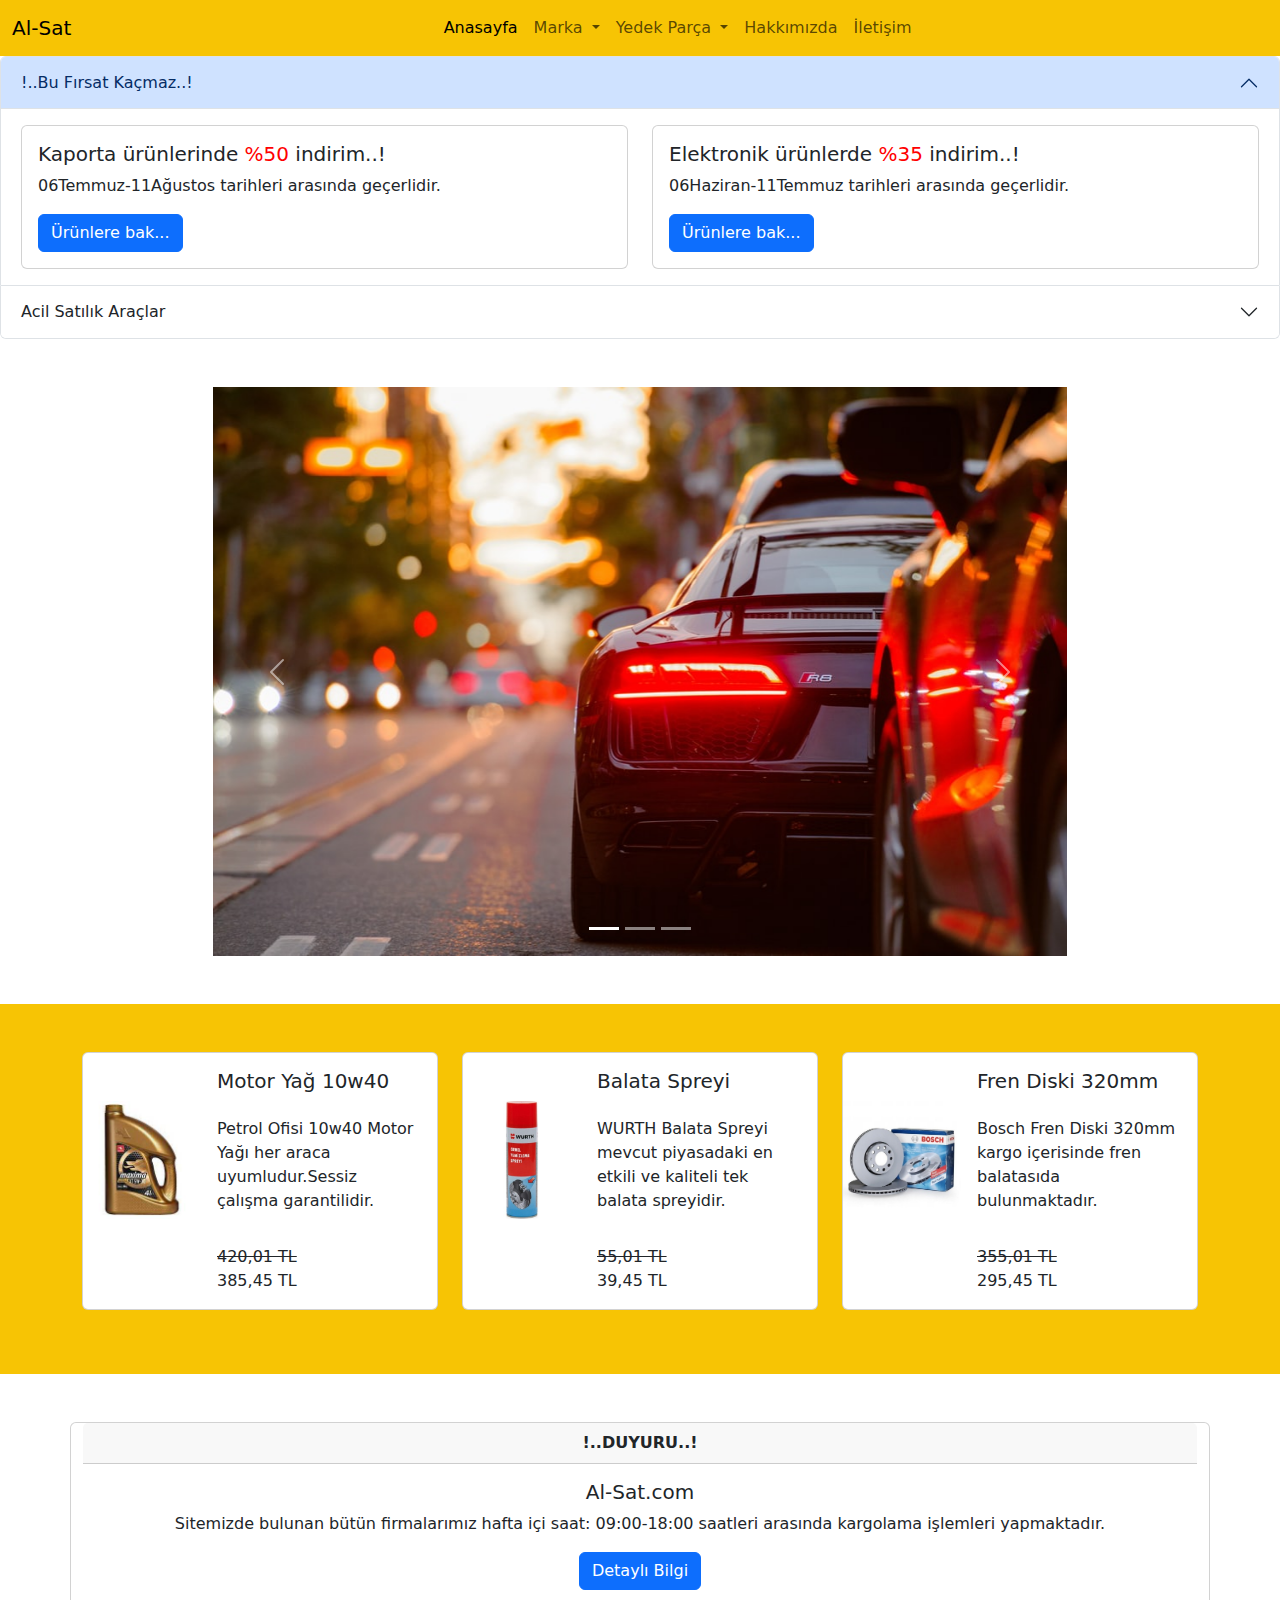
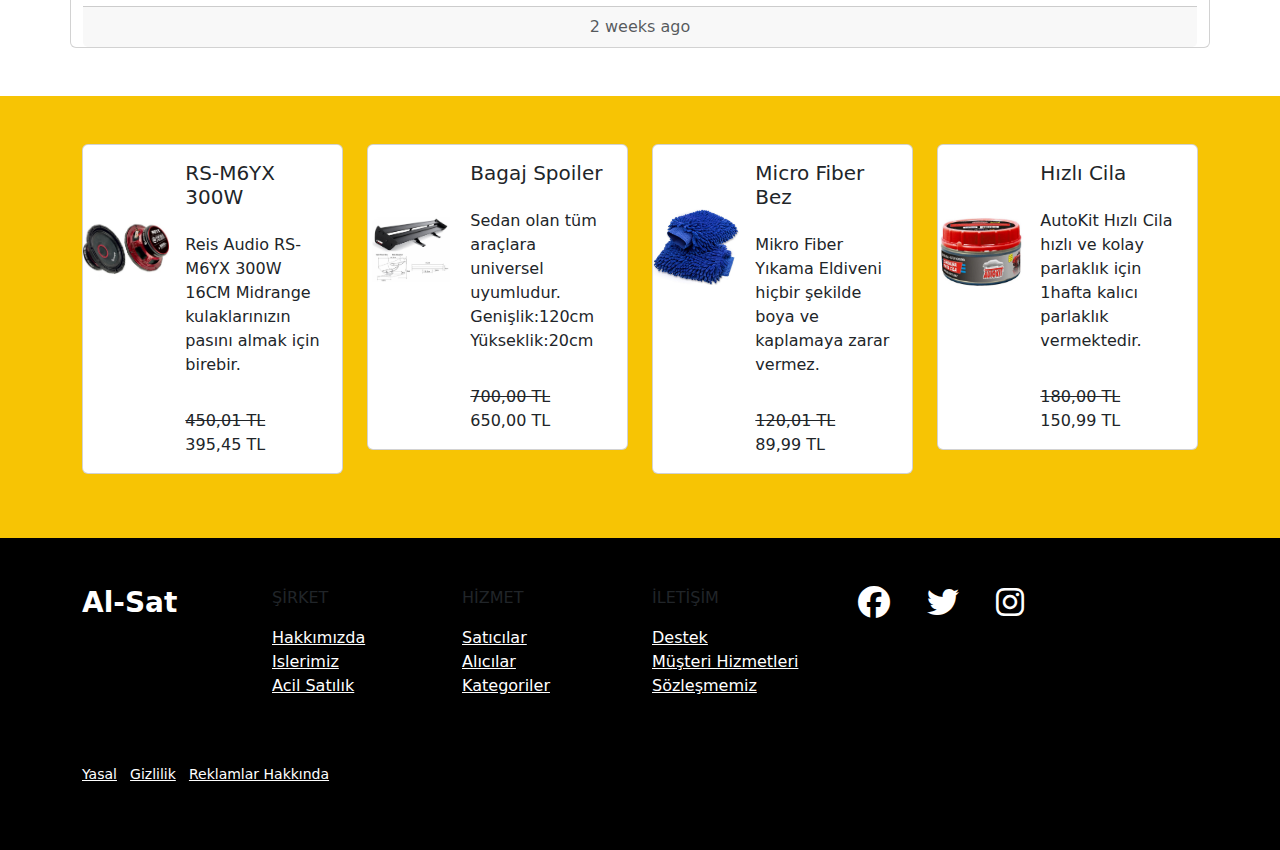
<file: Al-Sat/index.html>
<!doctype html>
<html lang="en">

<head>
    <meta charset="utf-8">
    <meta name="viewport" content="width=device-width, initial-scale=1">
    <link href="https://cdn.jsdelivr.net/npm/bootstrap@5.2.0-beta1/dist/css/bootstrap.min.css" rel="stylesheet">
    <title>Anasayfa</title>
    <link rel="stylesheet" href="style.css">
    <link rel="stylesheet" href="owl-slider/owl.carousel.min.css">
    <link rel="stylesheet" href="owl-slider/owl.theme.default.min.css">
    <link rel="stylesheet" href="https://cdnjs.cloudflare.com/ajax/libs/font-awesome/6.1.1/css/all.min.css">
    <script src="https://code.jquery.com/jquery-3.6.0.js"></script>
    <script src="owl-slider/owl.carousel.min.js"></script>
    <style>
        .bg-yellow {
            background-color: #f7c404 !important;
        }
    </style>
</head>

<body>

    <header>
        <nav class="navbar navbar-expand-lg bg-yellow">
            <div class="container-fluid">
                <a class="navbar-brand" href="#">Al-Sat</a>
                <button class="navbar-toggler" type="button" data-bs-toggle="collapse"
                    data-bs-target="#navbarNavDropdown" aria-controls="navbarNavDropdown" aria-expanded="false"
                    aria-label="Toggle navigation">
                    <span class="navbar-toggler-icon"></span>
                </button>
                <div class="collapse navbar-collapse" id="navbarNavDropdown">
                    <ul class="navbar-nav mx-auto text-md-center">
                        <li class="nav-item">
                            <a class="nav-link active" aria-current="page" href="#">Anasayfa</a>
                        </li>
                        <li class="nav-item dropdown">
                            <a class="nav-link dropdown-toggle" href="#" id="navbarDropdownMenuLink" role="button"
                                data-bs-toggle="dropdown" aria-expanded="false">
                                Marka
                            </a>
                            <ul class="dropdown-menu" aria-labelledby="navbarDropdownMenuLink">
                                <li><a class="dropdown-item" href="#">Ferrari</a></li>
                                <li><a class="dropdown-item" href="#">Porsche</a></li>
                                <li><a class="dropdown-item" href="#">Audi</a></li>
                                <li><a class="dropdown-item" href="#">BMW</a></li>
                                <li><a class="dropdown-item" href="#">Mercedes-Benz</a></li>
                                <li><a class="dropdown-item" href="#">Wolsvogen</a></li>
                                <li><a class="dropdown-item" href="#">Volvo</a></li>
                                <li><a class="dropdown-item" href="#">Fiat</a></li>
                                <li><a class="dropdown-item" href="#">Renault</a></li>
                                <li><a class="dropdown-item" href="#">Citröen</a></li>
                                <li><a class="dropdown-item" href="#">Dacia</a></li>
                                <li><a class="dropdown-item" href="#">Gelly</a></li>
                            </ul>
                        </li>
                        <li class="nav-item dropdown">
                            <a class="nav-link dropdown-toggle" href="#" id="navbarDropdownMenuLink" role="button"
                                data-bs-toggle="dropdown" aria-expanded="false">
                                Yedek Parça
                            </a>
                            <ul class="dropdown-menu" aria-labelledby="navbarDropdownMenuLink">
                                <li><a class="dropdown-item" href="#">Ses ve Görüntü Sistemleri</a></li>
                                <li><a class="dropdown-item" href="#">Kaporta</a></li>
                                <li><a class="dropdown-item" href="#">Motor</a></li>
                                <li><a class="dropdown-item" href="#">Mekanik</a></li>
                                <li><a class="dropdown-item" href="#">Bakım</a></li>
                                <li><a class="dropdown-item" href="#">Elektronik</a></li>
                                <li><a class="dropdown-item" href="#">Tuning</a></li>
                            </ul>
                        </li>
                        <li class="nav-item">
                            <a class="nav-link" href="#">Hakkımızda</a>
                        </li>
                        <li class="nav-item">
                            <a class="nav-link" href="#">İletişim</a>
                        </li>
                    </ul>
                </div>
            </div>
        </nav>
    </header>
    <section id="part-1">
        <div class="accordion" id="accordionExample">
            <div class="accordion-item">
                <h2 class="accordion-header" id="headingOne">
                    <button class="accordion-button" type="button" data-bs-toggle="collapse"
                        data-bs-target="#collapseOne" aria-expanded="true" aria-controls="collapseOne">
                        !..Bu Fırsat Kaçmaz..!
                    </button>
                </h2>
                <div id="collapseOne" class="accordion-collapse collapse show" aria-labelledby="headingOne"
                    data-bs-parent="#accordionExample">
                    <div class="accordion-body">
                        <div class="row">
                            <div class="col-sm-6">
                                <div class="card">
                                    <div class="card-body">
                                        <h5 class="card-title">Kaporta ürünlerinde <span style="color: red;">%50</span>
                                            indirim..!</h5>
                                        <p class="card-text">06Temmuz-11Ağustos tarihleri arasında geçerlidir.</p>
                                        <a href="#" class="btn btn-primary">Ürünlere bak...</a>
                                    </div>
                                </div>
                            </div>
                            <div class="col-sm-6">
                                <div class="card">
                                    <div class="card-body">
                                        <h5 class="card-title">Elektronik ürünlerde <span style="color: red;">%35</span>
                                            indirim..!</h5>
                                        <p class="card-text">06Haziran-11Temmuz tarihleri arasında geçerlidir.</p>
                                        <a href="#" class="btn btn-primary">Ürünlere bak...</a>
                                    </div>
                                </div>
                            </div>
                        </div>
                    </div>
                </div>
            </div>
            <div class="accordion-item">
                <h2 class="accordion-header" id="headingThree">
                    <button class="accordion-button collapsed" type="button" data-bs-toggle="collapse"
                        data-bs-target="#collapseThree" aria-expanded="false" aria-controls="collapseThree">
                        Acil Satılık Araçlar
                    </button>
                </h2>
                <div id="collapseThree" class="accordion-collapse collapse" data-bs-parent="#accordionExample">
                    <div class="accordion-body">
                        <div class="owl-carousel">
                            <div>
                                <div class="row">
                                    <div class="card col-4" style="width: 15rem;">
                                        <img src="img/1.jpg" class="card-img-top" alt="...">
                                        <div class="card-body">
                                            <h5 class="card-title text-center">Mercedes-Benz</h5>
                                            <p class="card-text">Lorem ipsum dolor sit amet.</p>
                                        </div>
                                        <ul class="list-group list-group-flush">
                                            <li class="list-group-item text-center"><b>E63s AMG 4Matic</b></li>
                                            <li class="list-group-item"><b>YEAR :</b>2020</li>
                                            <li class="list-group-item"><b>KM :</b>16.287</li>
                                            <li class="list-group-item"><b>Price :</b>3.250.000</li>
                                        </ul>
                                        <div class="card-body">
                                            <a href="#" class="btn btn-primary mx-auto">Go somewhere</a>
                                        </div>
                                    </div>
                                    <div class="card col-4" style="width: 15rem;">
                                        <img src="img/2.jpg" class="card-img-top" alt="...">
                                        <div class="card-body">
                                            <h5 class="card-title text-center">Porsche</h5>
                                            <p class="card-text">Lorem ipsum dolor sit amet.</p>
                                        </div>
                                        <ul class="list-group list-group-flush">
                                            <li class="list-group-item text-center"><b>911 GTS</b></li>
                                            <li class="list-group-item"><b>YEAR :</b>1982</li>
                                            <li class="list-group-item"><b>KM :</b>6.287</li>
                                            <li class="list-group-item"><b>Price :</b>5.250.000</li>
                                        </ul>
                                        <div class="card-body">
                                            <a href="#" class="btn btn-primary">Go somewhere</a>
                                        </div>
                                    </div>
                                    <div class="card col-4" style="width: 15rem;">
                                        <img src="img/3.jpg" class="card-img-top" alt="...">
                                        <div class="card-body">
                                            <h5 class="card-title text-center">Bentley</h5>
                                            <p class="card-text">Lorem ipsum dolor sit amet.</p>
                                        </div>
                                        <ul class="list-group list-group-flush">
                                            <li class="list-group-item text-center"><b>Flying Spur</b></li>
                                            <li class="list-group-item"><b>YEAR :</b>2015</li>
                                            <li class="list-group-item"><b>KM :</b>66.287</li>
                                            <li class="list-group-item"><b>Price :</b>2.750.000</li>
                                        </ul>
                                        <div class="card-body">
                                            <a href="#" class="btn btn-primary">Go somewhere</a>
                                        </div>
                                    </div>
                                </div>
                            </div>
                            <div>
                                <div class="row">
                                    <div class="card col-4" style="width: 15rem;">
                                        <img src="img/4.jpg" class="card-img-top" alt="...">
                                        <div class="card-body">
                                            <h5 class="card-title text-center">DODGE</h5>
                                            <p class="card-text">Lorem ipsum dolor sit amet.</p>
                                        </div>
                                        <ul class="list-group list-group-flush">
                                            <li class="list-group-item text-center"><b>3.0 V6</b></li>
                                            <li class="list-group-item"><b>YEAR :</b>1959</li>
                                            <li class="list-group-item"><b>KM :</b>255.287</li>
                                            <li class="list-group-item"><b>Price :</b>950.000</li>
                                        </ul>
                                        <div class="card-body">
                                            <a href="#" class="btn btn-primary">Go somewhere</a>
                                        </div>
                                    </div>
                                    <div class="card col-4" style="width: 15rem;">
                                        <img src="img/5.jpg" class="card-img-top" alt="...">
                                        <div class="card-body">
                                            <h5 class="card-title text-center">DODGE SRT</h5>
                                            <p class="card-text">Lorem ipsum dolor sit amet.</p>
                                        </div>
                                        <ul class="list-group list-group-flush">
                                            <li class="list-group-item text-center"><b>4.2 V8 BiTurbo</b></li>
                                            <li class="list-group-item"><b>YEAR :</b>2021</li>
                                            <li class="list-group-item"><b>KM :</b>1.287</li>
                                            <li class="list-group-item"><b>Price :</b>6.250.000</li>
                                        </ul>
                                        <div class="card-body">
                                            <a href="#" class="btn btn-primary">Go somewhere</a>
                                        </div>
                                    </div>
                                    <div class="card col-4" style="width: 15rem;">
                                        <img src="img/6.jpg" class="card-img-top" alt="...">
                                        <div class="card-body">
                                            <h5 class="card-title text-center">DODGE CHALLENGER</h5>
                                            <p class="card-text">Lorem ipsum dolor sit amet.</p>
                                        </div>
                                        <ul class="list-group list-group-flush">
                                            <li class="list-group-item text-center"><b>4.2 *2 V8 BiTurbo</b></li>
                                            <li class="list-group-item"><b>YEAR :</b>2020</li>
                                            <li class="list-group-item"><b>KM :</b>4.287</li>
                                            <li class="list-group-item"><b>Price :</b>12.250.000</li>
                                        </ul>
                                        <div class="card-body">
                                            <a href="#" class="btn btn-primary">Go somewhere</a>
                                        </div>
                                    </div>
                                </div>
                            </div>
                            <div>
                                <div class="row">
                                    <div class="card col-4" style="width: 15rem;">
                                        <img src="img/7.jpg" class="card-img-top" alt="...">
                                        <div class="card-body">
                                            <h5 class="card-title">MAZDA</h5>
                                            <p class="card-text">Lorem ipsum dolor sit amet.</p>
                                        </div>
                                        <ul class="list-group list-group-flush">
                                            <li class="list-group-item text-center"><b>RX-8</b></li>
                                            <li class="list-group-item"><b>YEAR :</b>1954</li>
                                            <li class="list-group-item"><b>KM :</b>16.287</li>
                                            <li class="list-group-item"><b>Price :</b>1.250.000</li>
                                        </ul>
                                        <div class="card-body">
                                            <a href="#" class="btn btn-primary">Go somewhere</a>
                                        </div>
                                    </div>
                                    <div class="card col-4" style="width: 15rem;">
                                        <img src="img/8.jpg" class="card-img-top" alt="...">
                                        <div class="card-body">
                                            <h5 class="card-title">FERRARI</h5>
                                            <p class="card-text">Lorem ipsum dolor sit amet.</p>
                                        </div>
                                        <ul class="list-group list-group-flush">
                                            <li class="list-group-item text-center"><b>F458</b></li>
                                            <li class="list-group-item"><b>YEAR :</b>2018</li>
                                            <li class="list-group-item"><b>KM :</b>16.287</li>
                                            <li class="list-group-item"><b>Price :</b>2.250.000</li>
                                        </ul>
                                        <div class="card-body">
                                            <a href="#" class="btn btn-primary">Go somewhere</a>
                                        </div>
                                    </div>
                                    <div class="card col-4" style="width: 15rem;">
                                        <img src="img/9.jpg" class="card-img-top" alt="...">
                                        <div class="card-body">
                                            <h5 class="card-title">DODGE SRT</h5>
                                            <p class="card-text">Lorem ipsum dolor sit amet.</p>
                                        </div>
                                        <ul class="list-group list-group-flush">
                                            <li class="list-group-item text-center"><b>6.0 V12</b></li>
                                            <li class="list-group-item"><b>YEAR :</b>2017</li>
                                            <li class="list-group-item"><b>KM :</b>16.287</li>
                                            <li class="list-group-item"><b>Price :</b>2.250.000</li>
                                        </ul>
                                        <div class="card-body">
                                            <a href="#" class="btn btn-primary">Go somewhere</a>
                                        </div>
                                    </div>
                                </div>
                            </div>
                        </div>
                    </div>
                </div>
            </div>
        </div>
    </section>
    <section id="part-2" class="d-flex justify-content-center py-5">
        <div class="col-md-8 bg-dark">
            <div id="carouselExampleIndicators" class="carousel slide" data-bs-ride="true">
                <div class="carousel-indicators">
                    <button type="button" data-bs-target="#carouselExampleIndicators" data-bs-slide-to="0"
                        class="active" aria-current="true" aria-label="Slide 1"></button>
                    <button type="button" data-bs-target="#carouselExampleIndicators" data-bs-slide-to="1"
                        aria-label="Slide 2"></button>
                    <button type="button" data-bs-target="#carouselExampleIndicators" data-bs-slide-to="2"
                        aria-label="Slide 3"></button>
                </div>
                <div class="carousel-inner">
                    <div class="carousel-item active">
                        <img src="img/10.jpg" class="d-block w-100" alt="...">
                    </div>
                    <div class="carousel-item">
                        <img src="img/11.jpg" class="d-block w-100" alt="...">
                    </div>
                    <div class="carousel-item">
                        <img src="img/12.jpg" class="d-block w-100" alt="...">
                    </div>
                </div>
                <button class="carousel-control-prev" type="button" data-bs-target="#carouselExampleIndicators"
                    data-bs-slide="prev">
                    <span class="carousel-control-prev-icon" aria-hidden="true"></span>
                    <span class="visually-hidden">Previous</span>
                </button>
                <button class="carousel-control-next" type="button" data-bs-target="#carouselExampleIndicators"
                    data-bs-slide="next">
                    <span class="carousel-control-next-icon" aria-hidden="true"></span>
                    <span class="visually-hidden">Next</span>
                </button>
            </div>
        </div>
    </section>
    <section id="part-3" class="bg-yellow py-5">
        <div class="container">
            <div class="row">
                <div class="col-md-4">
                    <div class="card mb-3" style="max-width: 540px;">
                        <div class="row g-0">
                            <div class="col-md-4">
                                <img src="img/yağ.jpg" class="img-fluid rounded-start py-5" alt="...">
                            </div>
                            <div class="col-md-8">
                                <div class="card-body">
                                    <h5 class="card-title">Motor Yağ 10w40</h5>
                                    <p class="card-text py-3">Petrol Ofisi 10w40 Motor Yağı her araca uyumludur.Sessiz
                                        çalışma garantilidir.</p>
                                    <div class="price-container">
                                        <div class="prices">
                                            <div class="price-box original"> <del>420,01 TL</del> </div>
                                            <div class="price-box discounted">385,45 TL</div>
                                        </div>
                                    </div>
                                </div>
                            </div>
                        </div>
                    </div>
                </div>
                <div class="col-md-4">
                    <div class="card mb-3" style="max-width: 540px;">
                        <div class="row g-0">
                            <div class="col-md-4">
                                <img src="img/balata.jpg" class="img-fluid rounded-start py-5" alt="...">
                            </div>
                            <div class="col-md-8">
                                <div class="card-body">
                                    <h5 class="card-title">Balata Spreyi</h5>
                                    <p class="card-text py-3">WURTH Balata Spreyi mevcut piyasadaki en etkili ve
                                        kaliteli tek balata spreyidir.</p>
                                    <div class="price-container">
                                        <div class="prices">
                                            <div class="price-box original"> <del>55,01 TL</del> </div>
                                            <div class="price-box discounted">39,45 TL</div>
                                        </div>
                                    </div>
                                </div>
                            </div>
                        </div>
                    </div>
                </div>
                <div class="col-md-4">
                    <div class="card mb-3" style="max-width: 540px;">
                        <div class="row g-0">
                            <div class="col-md-4">
                                <img src="img/disk.jpg" class="img-fluid rounded-start py-5" alt="...">
                            </div>
                            <div class="col-md-8">
                                <div class="card-body">
                                    <h5 class="card-title">Fren Diski 320mm</h5>
                                    <p class="card-text py-3">Bosch Fren Diski 320mm kargo içerisinde fren balatasıda
                                        bulunmaktadır.</p>
                                    <div class="price-container">
                                        <div class="prices">
                                            <div class="price-box original"> <del>355,01 TL</del> </div>
                                            <div class="price-box discounted">295,45 TL</div>
                                        </div>
                                    </div>
                                </div>
                            </div>
                        </div>
                    </div>
                </div>
            </div>
        </div>
    </section>
    <section id="part-4" class=" py-5">
        <div class="container">
            <div class="row">
                <div class="card text-center">
                    <div class="card-header">
                        <b>!..DUYURU..!</b>
                    </div>
                    <div class="card-body">
                        <h5 class="card-title">Al-Sat.com</h5>
                        <p class="card-text">Sitemizde bulunan bütün firmalarımız hafta içi saat: 09:00-18:00 saatleri
                            arasında kargolama işlemleri yapmaktadır.</p>
                        <a href="#" class="btn btn-primary">Detaylı Bilgi</a>
                    </div>
                    <div class="card-footer text-muted">
                        2 weeks ago
                    </div>
                </div>
            </div>
        </div>
    </section>
    <section id="part-5" class="bg-yellow py-5">
        <div class="container">
            <div class="row">
                <div class="col-md-3">
                    <div class="card mb-3" style="max-width: 540px;">
                        <div class="row g-0">
                            <div class="col-md-4 py-3">
                                <img src="img/midrange.jpg" class="img-fluid rounded-start py-5" alt="...">
                            </div>
                            <div class="col-md-8">
                                <div class="card-body">
                                    <h5 class="card-title">RS-M6YX 300W</h5>
                                    <p class="card-text py-3">Reis Audio RS-M6YX 300W 16CM Midrange kulaklarınızın
                                        pasını almak için birebir.</p>
                                    <div class="price-container">
                                        <div class="prices">
                                            <div class="price-box original"> <del>450,01 TL</del> </div>
                                            <div class="price-box discounted">395,45 TL</div>
                                        </div>
                                    </div>
                                </div>
                            </div>
                        </div>
                    </div>
                </div>
                <div class="col-md-3">
                    <div class="card mb-3" style="max-width: 540px;">
                        <div class="row g-0">
                            <div class="col-md-4 py-4">
                                <img src="img/spoiler.jpg" class="img-fluid rounded-start py-5" alt="...">
                            </div>
                            <div class="col-md-8">
                                <div class="card-body">
                                    <h5 class="card-title">Bagaj Spoiler</h5>
                                    <p class="card-text py-3">Sedan olan tüm araçlara universel uyumludur.
                                        <br>Genişlik:120cm Yükseklik:20cm
                                    </p>
                                    <div class="price-container">
                                        <div class="prices">
                                            <div class="price-box original"> <del>700,00 TL</del> </div>
                                            <div class="price-box discounted">650,00 TL</div>
                                        </div>
                                    </div>
                                </div>
                            </div>
                        </div>
                    </div>
                </div>
                <div class="col-md-3">
                    <div class="card mb-3" style="max-width: 540px;">
                        <div class="row g-0">
                            <div class="col-md-4 py-3">
                                <img src="img/bez.jpg" class="img-fluid rounded-start py-5" alt="...">
                            </div>
                            <div class="col-md-8">
                                <div class="card-body">
                                    <h5 class="card-title">Micro Fiber Bez</h5>
                                    <p class="card-text py-3">Mikro Fiber Yıkama Eldiveni hiçbir şekilde boya ve
                                        kaplamaya zarar vermez.</p>
                                    <div class="price-container">
                                        <div class="prices">
                                            <div class="price-box original"> <del>120,01 TL</del> </div>
                                            <div class="price-box discounted">89,99 TL</div>
                                        </div>
                                    </div>
                                </div>
                            </div>
                        </div>
                    </div>
                </div>
                <div class="col-md-3">
                    <div class="card mb-3" style="max-width: 540px;">
                        <div class="row g-0">
                            <div class="col-md-4 py-3">
                                <img src="img/cila.jpg" class="img-fluid rounded-start py-5" alt="...">
                            </div>
                            <div class="col-md-8">
                                <div class="card-body">
                                    <h5 class="card-title">Hızlı Cila</h5>
                                    <p class="card-text py-3">AutoKit Hızlı Cila hızlı ve kolay parlaklık için 1hafta
                                        kalıcı parlaklık vermektedir.</p>
                                    <div class="price-container">
                                        <div class="prices">
                                            <div class="price-box original"> <del>180,00 TL</del> </div>
                                            <div class="price-box discounted">150,99 TL</div>
                                        </div>
                                    </div>
                                </div>
                            </div>
                        </div>
                    </div>
                </div>
            </div>
        </div>
    </section>
    <footer class="bg-black py-5 text-white">
        <div class="container">
            <div class="row">
                <div class="col-md-2">
                    <h3> <b>Al-Sat</b></h3>
                </div>
                <div class="col-md-2">
                    <ul class="list-unstyled">
                        <li class="text-dark mb-3">ŞİRKET</li>
                        <li><a href="#" class="text-white"> Hakkımızda</a></li>
                        <li><a href="#" class="text-white"> Islerimiz</a></li>
                        <li><a href="#" class="text-white"> Acil Satılık</a></li>
                    </ul>
                </div>
                <div class="col-md-2">
                    <ul class="list-unstyled">
                        <li class="text-dark mb-3">HİZMET</li>
                        <li> <a href="#" class="text-white"> Satıcılar</a></li>
                        <li><a href="#" class="text-white"> Alıcılar</a></li>
                        <li><a href="#" class="text-white"> Kategoriler</a></li>
                    </ul>
                </div>
                <div class="col-md-2">
                    <ul class="list-unstyled">
                        <li class="text-dark mb-3">İLETİŞİM</li>
                        <li> <a href="#" class="text-white"> Destek</a></li>
                        <li><a href="#" class="text-white"> Müşteri Hizmetleri</a></li>
                        <li><a href="#" class="text-white"> Sözleşmemiz</a></li>
                    </ul>
                </div>
                <div class="col-md-4 float-right">
                    <i class="fa-brands fa-facebook fa-2x mx-3" aria-hidden="true"></i>
                    <i class="fa-brands fa-twitter fa-2x mx-3" aria-hidden="true"></i>
                    <i class="fa-brands fa-instagram fa-2x mx-3" aria-hidden="true"></i>
                </div>
                <div class="clearfix"></div>
                <ul class="list-inline mt-5">
                    <li class="list-inline-item"> <a href="#" class="text-white"> <small>Yasal</small> </a> </li>
                    <li class="list-inline-item"> <a href="#" class="text-white"><small>Gizlilik</small></a> </li>
                    <li class="list-inline-item"> <a href="#" class="text-white"><small>Reklamlar Hakkında</small></a> </li>
                </ul>
            </div>
        </div>
    </footer>
    <script>
        $(document).ready(function () {
            $(".owl-carousel").owlCarousel({
                center: true,
                items: 2,
                loop: true,
                margin: 10
            });
        });

    </script>
    <script src="https://cdn.jsdelivr.net/npm/bootstrap@5.2.0-beta1/dist/js/bootstrap.bundle.min.js"></script>


</body>

</html>
</file>
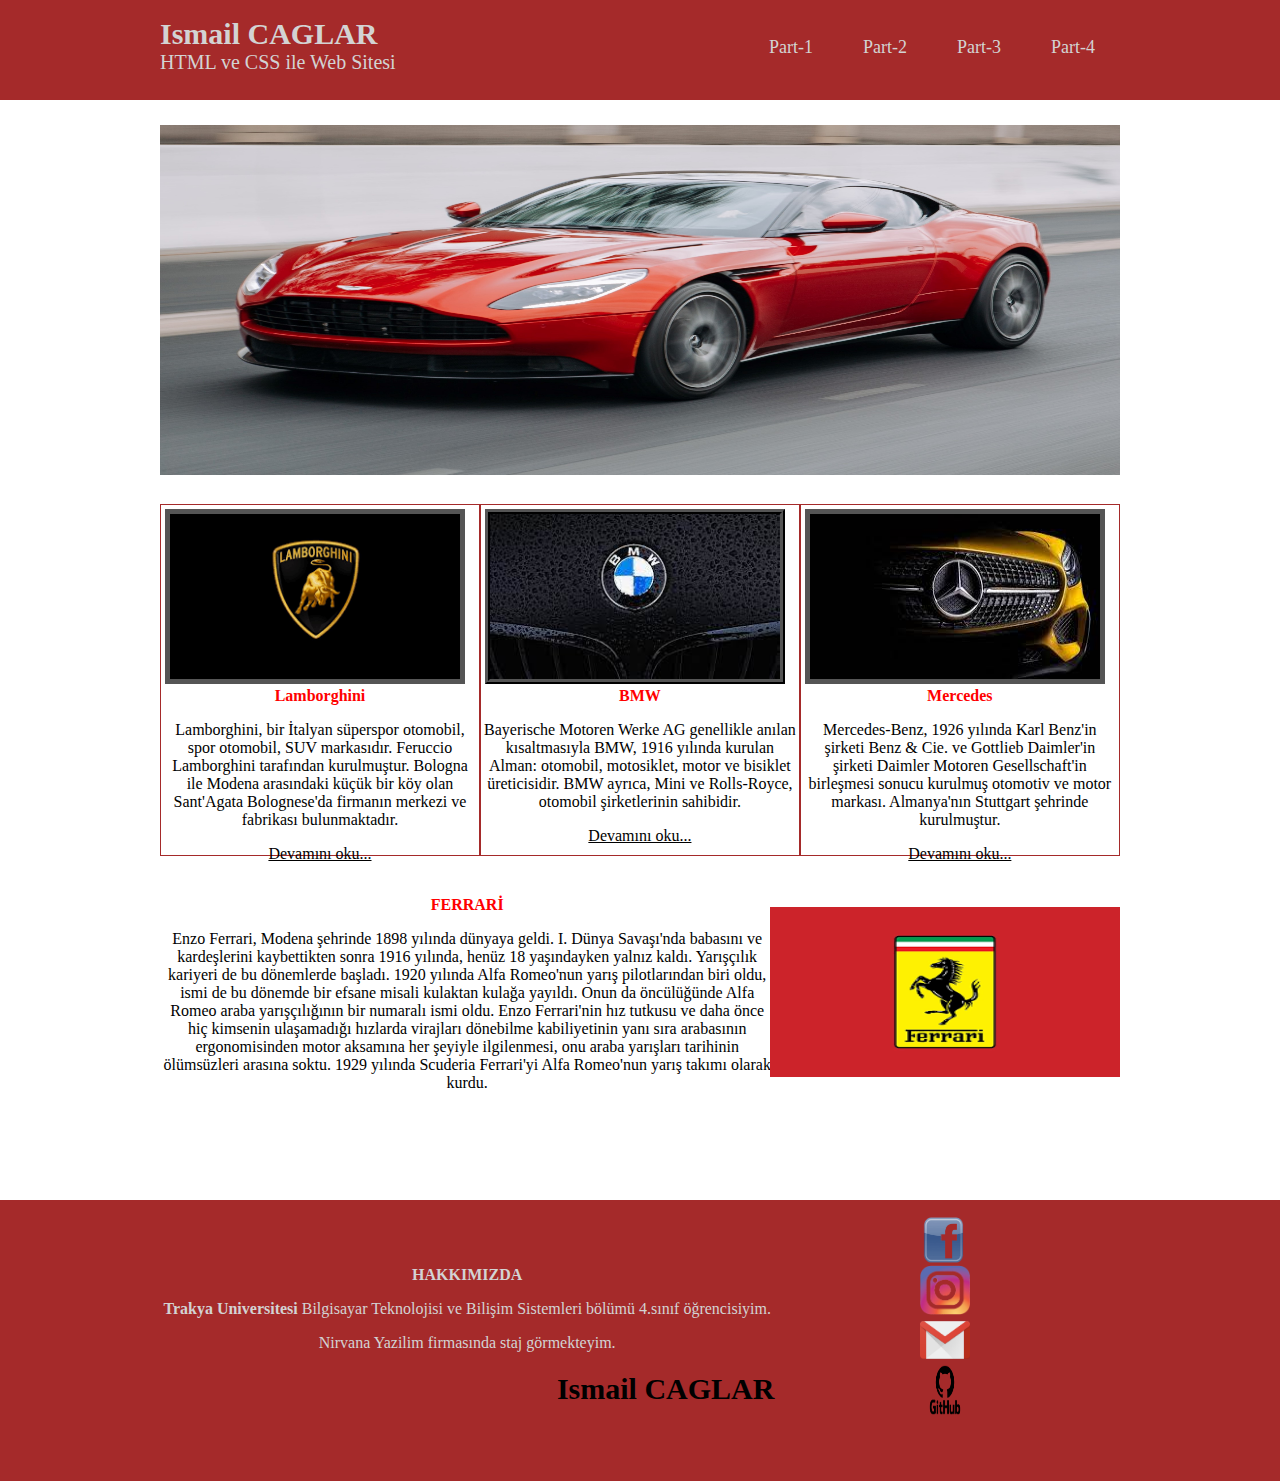
<file: Car-Impression/index.html>
<!DOCTYPE html>
<html lang="en">
<head>
    <meta charset="UTF-8">
    <meta http-equiv="X-UA-Compatible" content="IE=edge">
    <meta name="viewport" content="width=device-width, initial-scale=1.0">
    <title>Anasayfa</title>
    <link rel="stylesheet" href="./css/style.css">
</head>
<body>
    <header id="header">
        <div class="menu">
            <div class="left">
                <a href=""><h1>Ismail CAGLAR</h1></a>
                <p>HTML ve CSS ile Web Sitesi</p>
            </div>
            <div class="right">
                <nav>
                    <ul>
                        <li><a href="#g1">Part-1</a></li>
                        <li><a href="#g2">Part-2</a></li>
                        <li><a href="#g3">Part-3</a></li>
                        <li><a href="#footer">Part-4</a></li>
                    </ul>
                </nav>
            </div>
        </div>

    </header>
    <main id="main">
        <div class="govde">
            <section id="g1">
                <img src="./img/1.jpg" alt="">
            </section>
            <section id="g2">
                <div class="box">
                    <div class="frame">
                        <div class="image">
                            <img style="width: 290px;height: 165px; border: 5px solid #555;" src="./img/lambo.png" alt="">
                        </div>
                        <p style="text-align: center; color: red;"><b>Lamborghini</b></p>
                        <p style="text-align: center;">Lamborghini, bir İtalyan süperspor otomobil, spor otomobil, SUV markasıdır. Feruccio Lamborghini tarafından kurulmuştur. Bologna ile Modena arasındaki küçük bir köy olan Sant'Agata Bolognese'da firmanın merkezi ve fabrikası bulunmaktadır.</p>
                        <a style="color: black; text-align: right;" target="_blank" href="https://www.lamborghini.com/en-en">Devamını oku...</a>
                    </div>
                </div>
                <div class="box">
                    <div class="frame">
                        <div class="image">
                            <img style="width: 290px;height: 165px; border: 5px ridge #555;" src="./img/bmw.jpg" alt="">
                        </div>
                        <p style="text-align: center; color: red;"><b>BMW</b></p>
                        <p style="text-align: center;">Bayerische Motoren Werke AG genellikle anılan kısaltmasıyla BMW, 1916 yılında kurulan Alman: otomobil, motosiklet, motor ve bisiklet üreticisidir. BMW ayrıca, Mini ve Rolls-Royce, otomobil şirketlerinin sahibidir.</p>
                        <a style="color: black;" target="_blank" href="https://www.bmw.com.tr/tr/index.html">Devamını oku...</a>
                    </div>
                </div>
                <div class="box">
                    <div class="frame">
                        <div class="image">
                            <img style="width: 290px;height: 165px; border: 5px solid #555;" src="./img/merce.jpg" alt="">
                        </div>
                        <p style="text-align: center; color: red;"><b>Mercedes</b></p>
                        <p style="text-align: center;">Mercedes-Benz, 1926 yılında Karl Benz'in şirketi Benz & Cie. ve Gottlieb Daimler'in şirketi Daimler Motoren Gesellschaft'in birleşmesi sonucu kurulmuş otomotiv ve motor markası. Almanya'nın Stuttgart şehrinde kurulmuştur.</p>
                        <a style="color: black;" href="https://www.mercedes-benz.com.tr/?group=all&subgroup=see-all&view=BODYTYPE" target="_blank" >Devamını oku...</a>
                    </div>
                </div>
            </section>
            <section id="g3">
                <dvi class="box2">
                    <div class="frame2">
                        <p style="color: red;"><b>FERRARİ</b></p>
                        <p>Enzo Ferrari, Modena şehrinde 1898 yılında dünyaya geldi. I. Dünya Savaşı'nda babasını ve kardeşlerini kaybettikten sonra 1916 yılında, henüz 18 yaşındayken yalnız kaldı. Yarışçılık kariyeri de bu dönemlerde başladı.

                            1920 yılında Alfa Romeo'nun yarış pilotlarından biri oldu, ismi de bu dönemde bir efsane misali kulaktan kulağa yayıldı. Onun da öncülüğünde Alfa Romeo araba yarışçılığının bir numaralı ismi oldu. Enzo Ferrari'nin hız tutkusu ve daha önce hiç kimsenin ulaşamadığı hızlarda virajları dönebilme kabiliyetinin yanı sıra arabasının ergonomisinden motor aksamına her şeyiyle ilgilenmesi, onu araba yarışları tarihinin ölümsüzleri arasına soktu.
                            
                            1929 yılında Scuderia Ferrari'yi Alfa Romeo'nun yarış takımı olarak kurdu.</p>
                    </div>
                </dvi>
                <dvi class="box3">
                    <div class="frame2">
                        <img style="width:350px;height:170px;" src="./img/fer.png" alt="">
                    </div>
                </dvi>
            </section>
        </div>
    </main>
    <footer id="footer">
        <div class="end">
            <div class="box4">
                <p style="color: lightgray; text-align:center;">  <b>HAKKIMIZDA</b></p>
                <p style="color: lightgray; text-align:center;"><b>Trakya Universitesi</b> Bilgisayar Teknolojisi ve Bilişim Sistemleri bölümü 4.sınıf öğrencisiyim.</p>
                <p style="color: lightgray; text-align:center;">Nirvana Yazilim firmasında staj görmekteyim.</p>
                <a target="_blank" href="https://github.com/ismailcglr"><h1>Ismail CAGLAR</h1></a>
            </div>
            <div class="box3">
                <div class="frame2">
                    <a href="https://www.facebook.com/iso.sezen" target="_blank"><img class="media" src="./img/fb.png" alt="Facebook"></a>
                    <a href="https://www.instagram.com/ismailcglrrr" target="_blank"><img class="media" src="./img/ins.png" alt="Instagram"></a>
                    <a href="mailto:ismailefecglr@gmail.com" target="_blank"><img class="media" src="./img/gm.png" alt="Gmail"></a>
                    <a href="https://github.com/ismailcglr" target="_blank"><img class="media" src="./img/gh.png  " alt="Github"></a>                    
                </div>
            </div>
        </div>
    </footer>

</body>
</html>
</file>
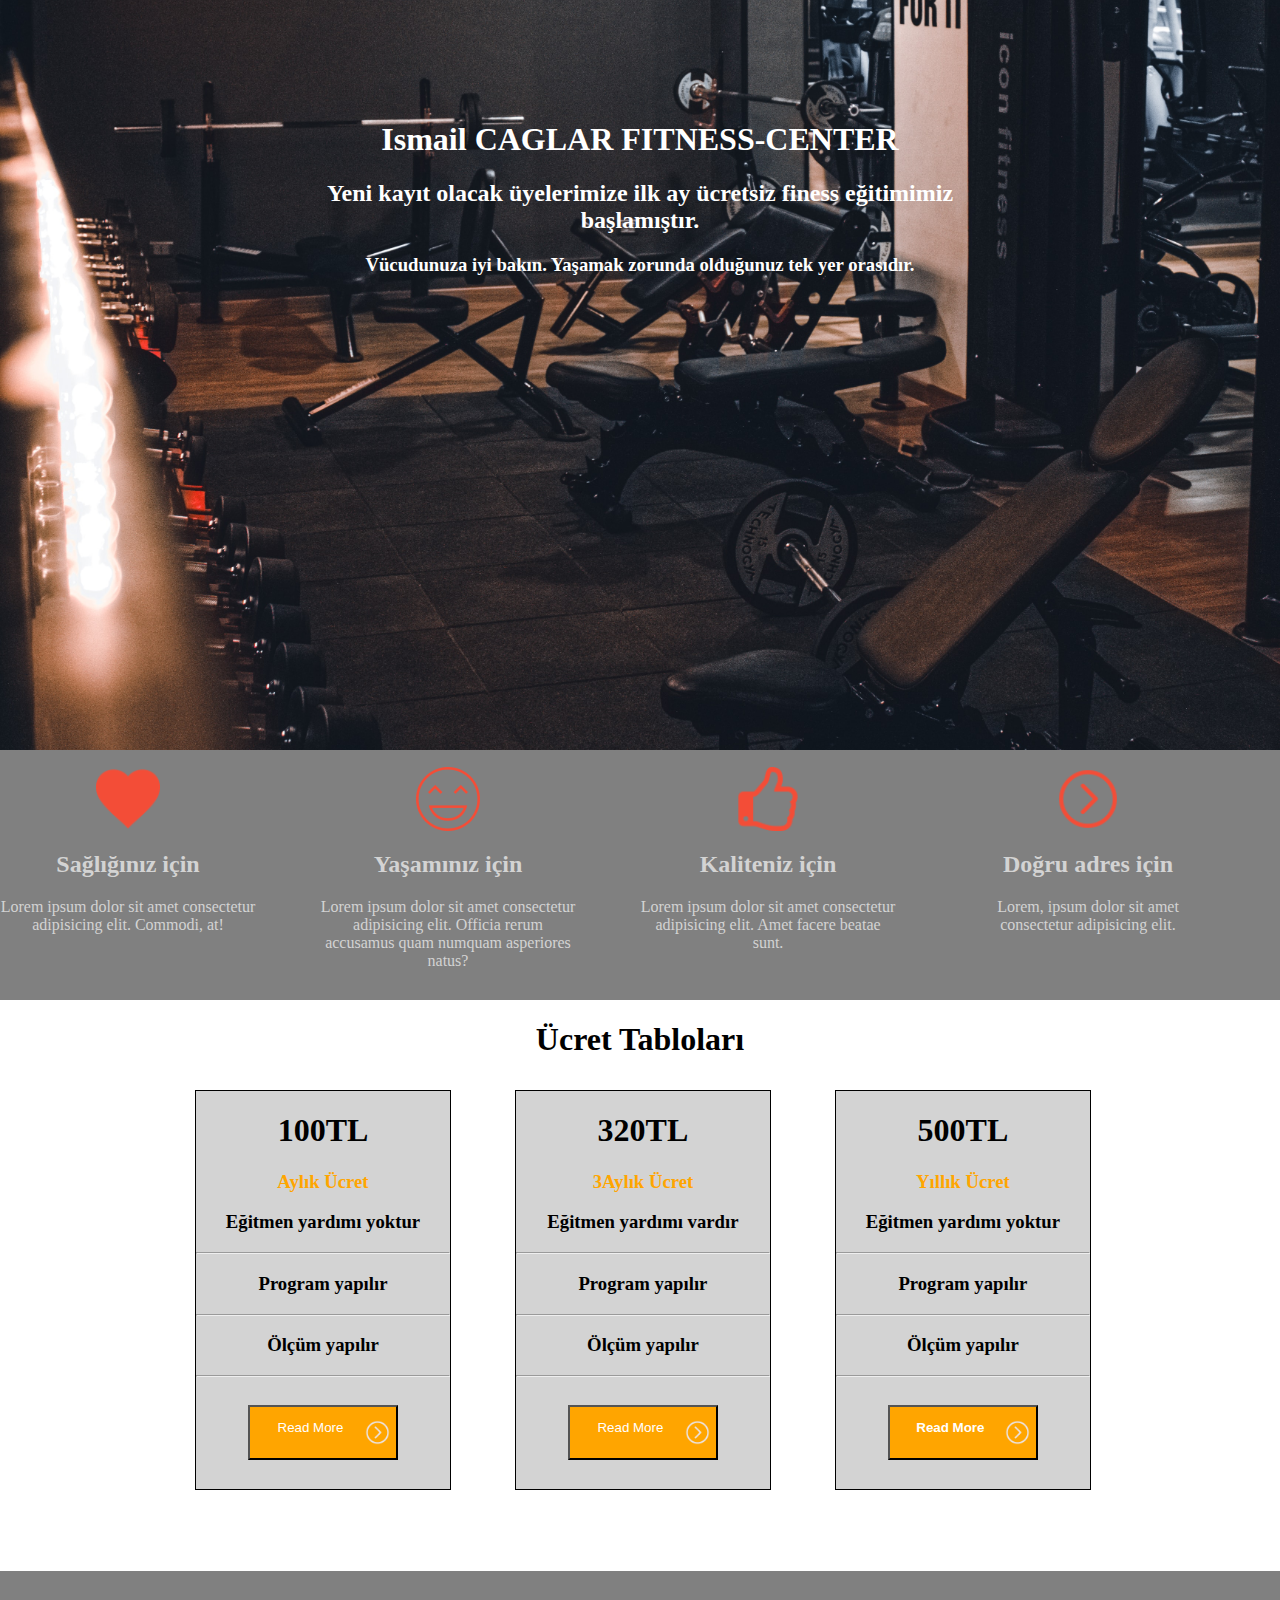
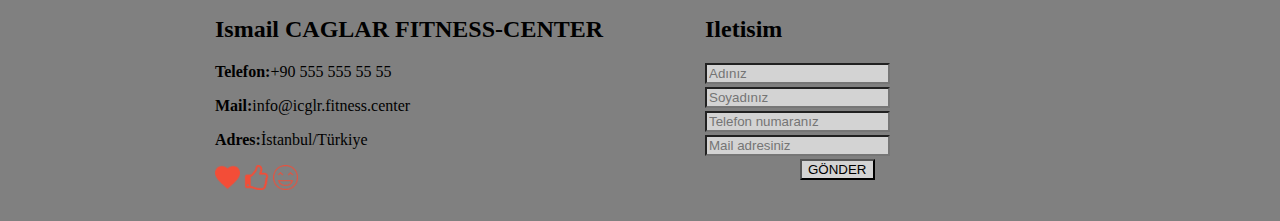
<file: Fitness-Center/index.html>
<!DOCTYPE html>
<html lang="en">
<head>
    <meta charset="UTF-8">
    <meta http-equiv="X-UA-Compatible" content="IE=edge">
    <meta name="viewport" content="width=device-width, initial-scale=1.0">
    <title>Anasayfa</title>
    <link rel="stylesheet" href="./css/style.css">
</head>
<body>
    <header>
        <div class="subject">
            <h1>Ismail CAGLAR FITNESS-CENTER</h1>
            <h2>Yeni kayıt olacak üyelerimize ilk ay ücretsiz finess eğitimimiz başlamıştır.</h2>
            <h3>Vücudunuza iyi bakın. Yaşamak zorunda olduğunuz tek yer orasıdır.</h3>
        </div>
        <div class="bottom-nav-bar">
            <div class="b1">
                <p><img src="./img/k.png" alt=""></p>
                <h2>Sağlığınız için</h2>
                <p>Lorem ipsum dolor sit amet consectetur adipisicing elit. Commodi, at!</p>
            </div>
            <div class="b1">
                <p><img src="./img/y.png" alt=""></p>
                <h2>Yaşamınız için</h2>
                <p>Lorem ipsum dolor sit amet consectetur adipisicing elit. Officia rerum accusamus quam numquam asperiores natus?</p>
            </div>
            <div class="b1">
                <p><img src="./img/e.png" alt=""></p>
                <h2>Kaliteniz için</h2>
                <p>Lorem ipsum dolor sit amet consectetur adipisicing elit. Amet facere beatae sunt.</p>
            </div>
            <div class="b1">
                <p><img src="./img/o2.png" alt=""></p>
                <h2>Doğru adres için</h2>
                <p>Lorem, ipsum dolor sit amet consectetur adipisicing elit.</p>
            </div>
        </div>

    </header>

    <main>
        <div class="m1">
            <h1>Ücret Tabloları</h1>
        </div>
        <div class="m2">
            <div class="p1">
                <div class="vote">
                    <h1>100TL</h1>
                    <h3 class="h">Aylık   Ücret</h3>
                    <h3>Eğitmen yardımı yoktur</h3><hr>
                    <h3>Program yapılır</h3><hr>
                    <h3>Ölçüm yapılır</h3><hr>
                    <button class="bttn" type="button">Read More <img src="./img/o.png" alt=""></button>
                </div>
            </div>
            <div class="p1">
                <div class="vote">
                    <h1>320TL</h1>
                    <h3 class="h">3Aylık Ücret</h3>
                    <h3>Eğitmen yardımı vardır</h3><hr>
                    <h3>Program yapılır</h3><hr>
                    <h3>Ölçüm yapılır</h3><hr>
                    <button class="bttn" type="button">Read More <img src="./img/o.png" alt=""></button>
                </div>
            </div>
            <div class="p1">
                <div class="vote">
                    <h1>500TL</h1>
                    <h3 class="h">Yıllık Ücret</h3>
                    <h3>Eğitmen yardımı yoktur</h3><hr>
                    <h3>Program yapılır</h3><hr>
                    <h3>Ölçüm yapılır</h3><hr>
                    <button class="bttn" type="button"><b>Read More</b> <img src="./img/o.png" alt=""></button>
                </div>
            </div>
        </div>
    </main>

    <footer>
        <div class="hakkimizda">
            <div class="h1">
                <h2>Ismail CAGLAR FITNESS-CENTER</h2>
                <p><b>Telefon:</b>+90 555 555 55 55</p>
                <p><b>Mail:</b>info@icglr.fitness.center</p>
                <p><b>Adres:</b>İstanbul/Türkiye</p>
                <img src="./img/k.png" alt="">
                <img src="./img/e.png" alt="">
                <img src="./img/y.png" alt="">
            </div>
        </div>
        <div class="iletisim">
            <div class="h1">
                <h2>Iletisim</h2>
                <form action="">
                    <input required type="text" placeholder="Adınız">
                    <input required type="text" placeholder="Soyadınız">
                    <input required type="tel"pattern="[0-9]{3}[0-9]{3}[0-9]{2}[0-9]{2}"placeholder="Telefon numaranız">
                    <input required type="email" placeholder="Mail adresiniz">
                    <button type="submit">GÖNDER</button>
                </form>
                
            </div>
        </div>
    </footer>
</body>
</html>
</file>
<file: Al-Sat/style.css>
.color-me{
    color: white;
}
.rating-reviews {
    display: none;
}

.ratings-container {
    justify-content: center;
    text-align: center;
    margin: auto
}
</file>
<file: Car-Impression/css/style.css>
body{
    margin: 0;
    padding: 0;
}
#header{
    width: 100%;
    height: 100px;
    background-color: brown;    
}
.menu{
    width: 75%;
    height: 80px;
    margin: auto;
    display: flex;
    padding-top: 17px;
}
.left{
    width: 30%;
    height: 100%;
    text-align: left;
}
.left a{
    color: lightgray;
    text-decoration: none;
    font-size: 15px;
}
.left h1{
    padding: 0;
    margin: 0;
}
.left p{
    margin: 0;
    padding: 0;
    color: lightgray;
    font-size: 20px;
}
.right{
    width: 70%;
    height: 100%;
}
.right nav{
    float: right;
    padding-top: 10px;
}
.right nav ul{
    list-style: none;
    margin: 0;
    padding: 0;      
}
.right nav ul li{   
    padding: 10px 25px;    
    float: left;
}
.right nav ul li a{
    text-decoration: none; 
    color: lightgray; 
    font-size: 18px;
}
.right nav ul li a:hover{
    color: red;
}
main{
    width: 100%;
    height: 1100px;
}
.govde{
    width: 75%;
    height: 1100px;
    margin: auto;
}
#g1 img{
    width: 100%;
    height: 350px;    
    margin-top: 25px;
}
#g2{
    margin-top: 25px;
    width: 100%;
    height: 350px;
    padding-top: 25px;
    margin-top: 0;
}
.box{
    width: 33.12%;
    height: 350px;
    border: 1px solid brown;
    float: left;
    display: flex;
    justify-content: center;
}
.frame{
    width: 100%;
    height: 180px;
    padding: 2px;
    text-align: center;
}
.image{
    width: 95%;
    height: 160px;
    padding: 2px;
    text-align: center;
}
#g3{
    padding-top: 25px;
}
.box2{
    width: 64%;
    height: 230px;
    float: left;
    display: flex;
    justify-content: center;
}
.frame2{
    text-align: center;
    margin-top: auto;
    margin-bottom: auto;
}
.box3{
    width: 35.5%;
    height: 230px;
    display: flex;
    justify-content: center;
}
#footer{
    width: 100%;
    height: 281px;
    background-color: brown;  
}
.end{
    width: 75%;
    height: 280px;
    margin: auto;
}
.media{
    width: 50px;
    height: 50px;
    display: block;
}
.box4{
    width: 64%;
    height: 230px;
    float: left;
    margin-top: 50px;
}
.box4 a{
    color: black;
    text-decoration: none;
    font-size: 15px;
    text-align: right;
}
</file>
<file: Fitness-Center/css/style.css>
*{
    box-sizing: border-box;
}
body{
    margin: 0;
    padding: 0;
}
header{
    width: 100%;
    height: 1000px;
    background-image: url("../img/header.jpg");
    background-size: cover ;
    background-position: bottom;
    display: flex;
    justify-content: center;
    position: relative;
}
.subject{
    width: 55%;
    height: 300px;
    margin-top: 100px;
}
.subject h3, .subject h1, .subject h2{
    color: white;
    text-align: center;
}
.bottom-nav-bar{
    width: 100%;
    height: 250px;
    background-color: gray;
    position: absolute;
    bottom: 0;
}
.b1{
    width: 25%;
    height: 180px;
    float: left;
    margin-top: 15px;
    text-align: center;
}
.b1 h2, .b1 p{
    width: 80%;
    color: lightgray;
    margin-top: 2px;
    text-align: center;
}
main{
    width: 100%;
    height: 550px;
}
.m1{
    text-align: center;
}
.m2{
    width: 75%;
    height: 450px;
    position: absolute;
    left: 50%;
    margin-left: -37.5%;
}
.p1{
    width: 33.33%;
    height: 420px;
    text-align: center;
    float: left;
}
.vote{
    width: 80%;
    height: 400px;
    text-align: center;
    background-color: lightgray;
    border: 1px solid black;
    margin-top: 10px;
    margin-left: 35px;
}
.h{
    color: orange;
}
.bttn{
    background-color: orange;
    color: white;
    width: 150px;
    height: 55px;
    margin-top: 20px;
}
.bttn img{
    width: 25px;
    height: 25px;
    float: right;
}
footer{
    width: 100%;
    height: 250px;
    background-color: gray;
}
.hakkimizda{
    width: 50%;
    height: 200px;
    float: left;
    margin-top: 25px;
    margin-left: 150px;
}
.h1{
    width: 80%;
    height: 200px;
    margin-left: 65px;
}
.h1 img{
    width: 25px;
    height: 25px;
}
.h1 input{
    display: block;
    background-color: lightgray;
    margin-bottom: 3px;
}
.h1 button{
    background-color: lightgray;
    margin-left: 95px;
}
.iletisim{
    width: 50%;
    height: 200px;
    float: left;
    margin-top: 25px;
    margin-left: -150px;
}
</file>
